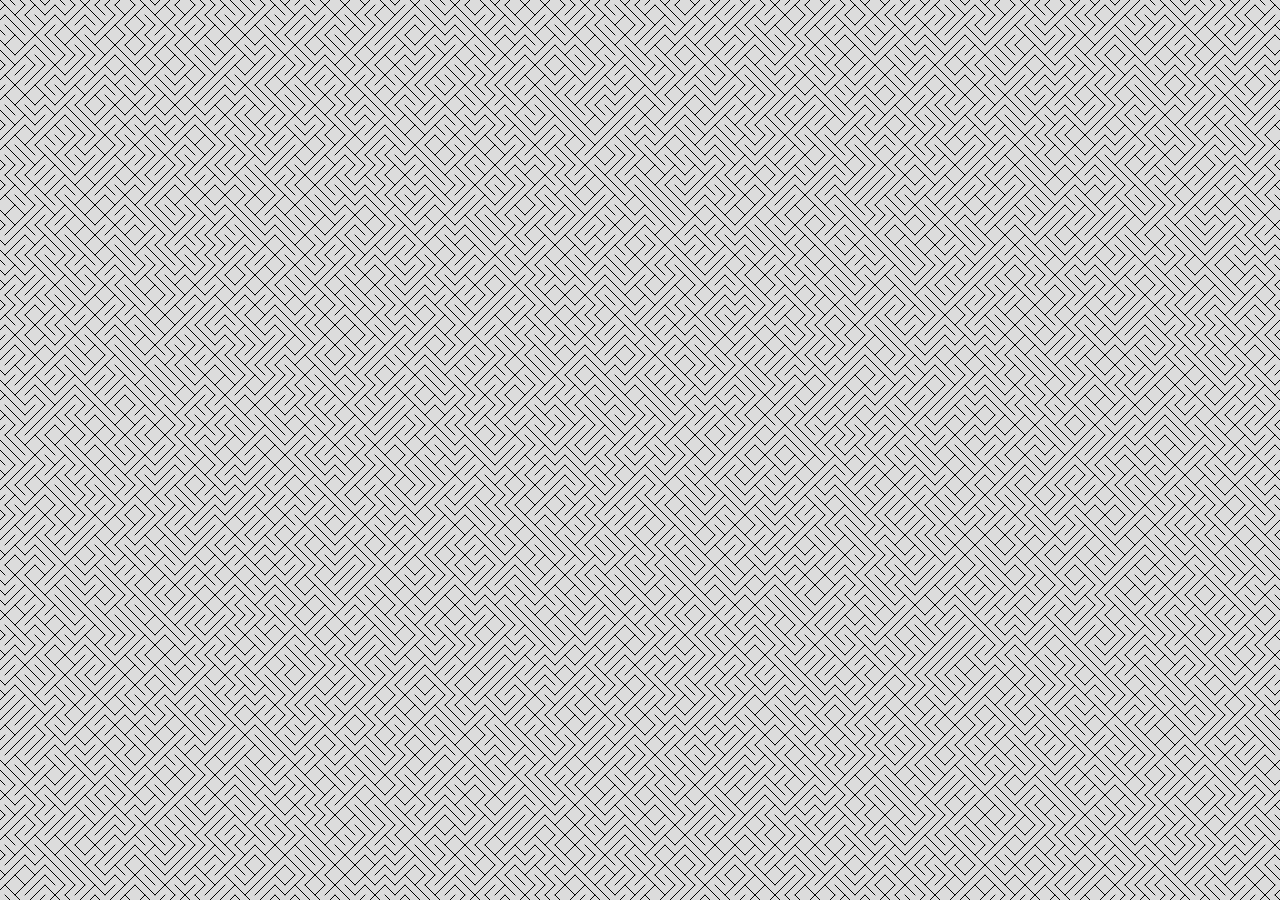
<file: art/index.html>
<!DOCTYPE html>
<html lang="en">
  <head>
    <meta charset="utf-8" />
    <meta name="viewport" content="width=device-width, initial-scale=1.0">

    <title>Sketch</title>

    <link rel="stylesheet" type="text/css" href="style.css">

    <!-- Linking to the main p5.js library, which allows your code to use all 
       p5 functions. Using this version while developing your code allows p5 
       to provide more Friendly Error Messages if you mess something up...-->
    <script src="libraries/p5.js"></script>

    <!-- Once your project is working completely, you can comment out the link
       to p5.js above, and instead link to this minified version. The minified
       version takes less space, and turns off Friendly Error Messages. This 
       increases the speed of your program quite dramatically in some cases.-->
    <!-- <script src="libraries/p5.min.js"></script> -->

    <script src="libraries/p5.sound.min.js"></script>
  </head>

  <body>
    <script src="sketch.js"></script>
  </body>
</html>
</file>
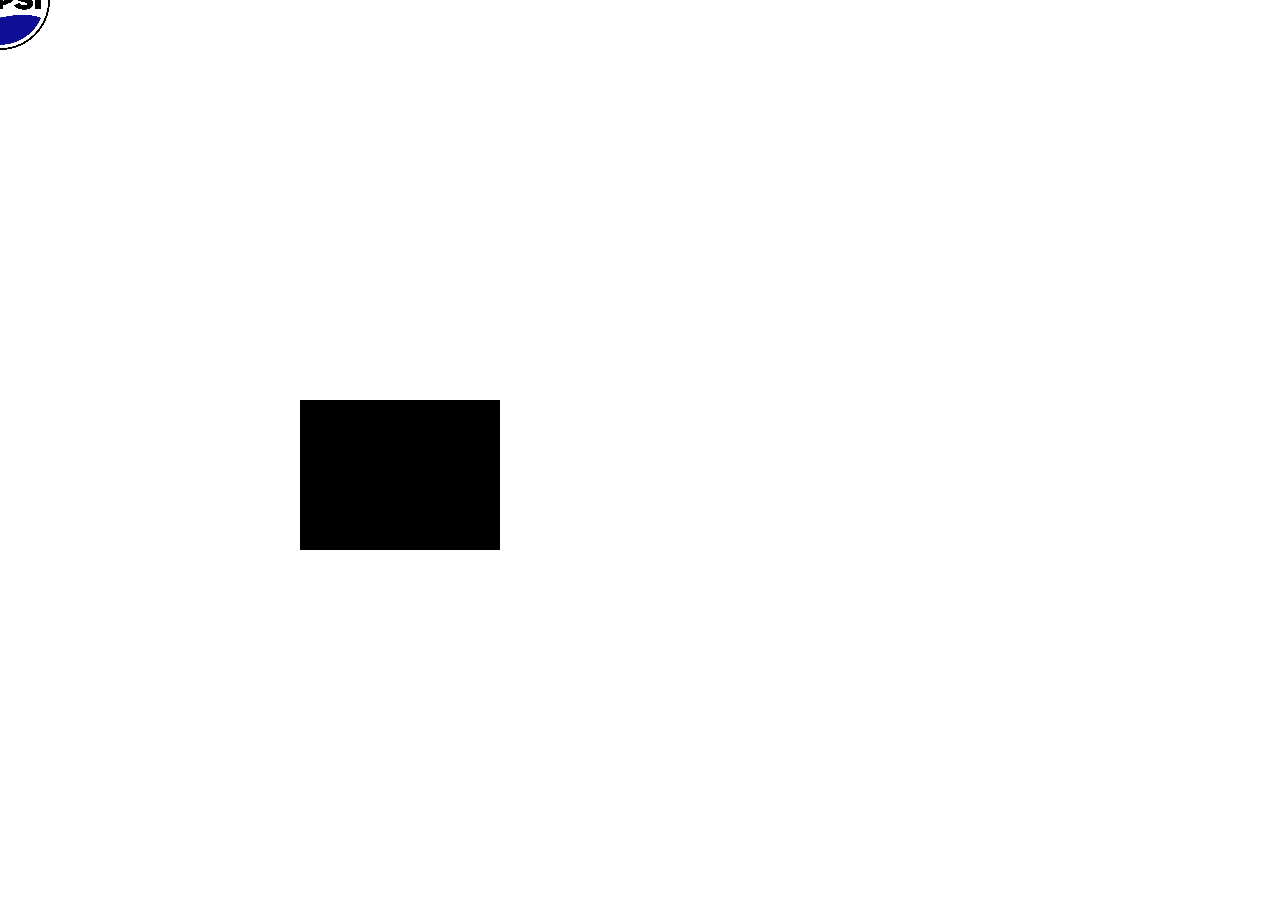
<file: collision/index.html>
<!DOCTYPE html>
<html lang="en">
  <head>
    <meta charset="utf-8" />
    <meta name="viewport" content="width=device-width, initial-scale=1.0">

    <title>Sketch</title>

    <link rel="stylesheet" type="text/css" href="style.css">

    <!-- Linking to the main p5.js library, which allows your code to use all 
       p5 functions. Using this version while developing your code allows p5 
       to provide more Friendly Error Messages if you mess something up...-->
    <script src="libraries/p5.js"></script>

    <!-- Once your project is working completely, you can comment out the link
       to p5.js above, and instead link to this minified version. The minified
       version takes less space, and turns off Friendly Error Messages. This 
       increases the speed of your program quite dramatically in some cases.-->
    <!-- <script src="libraries/p5.min.js"></script> -->

    <script src="libraries/p5.sound.min.js"></script>
    <script src="libraries/p5.collide2d.min.js"></script>
  </head>

  <body>
    <script src="sketch.js"></script>
  </body>
</html>
</file>
<file: art/style.css>
html, body {
  margin: 0;
  padding: 0;
}

canvas {
  display: block;
}
</file>
<file: collision/style.css>
html, body {
  margin: 0;
  padding: 0;
}

canvas {
  display: block;
}
</file>
